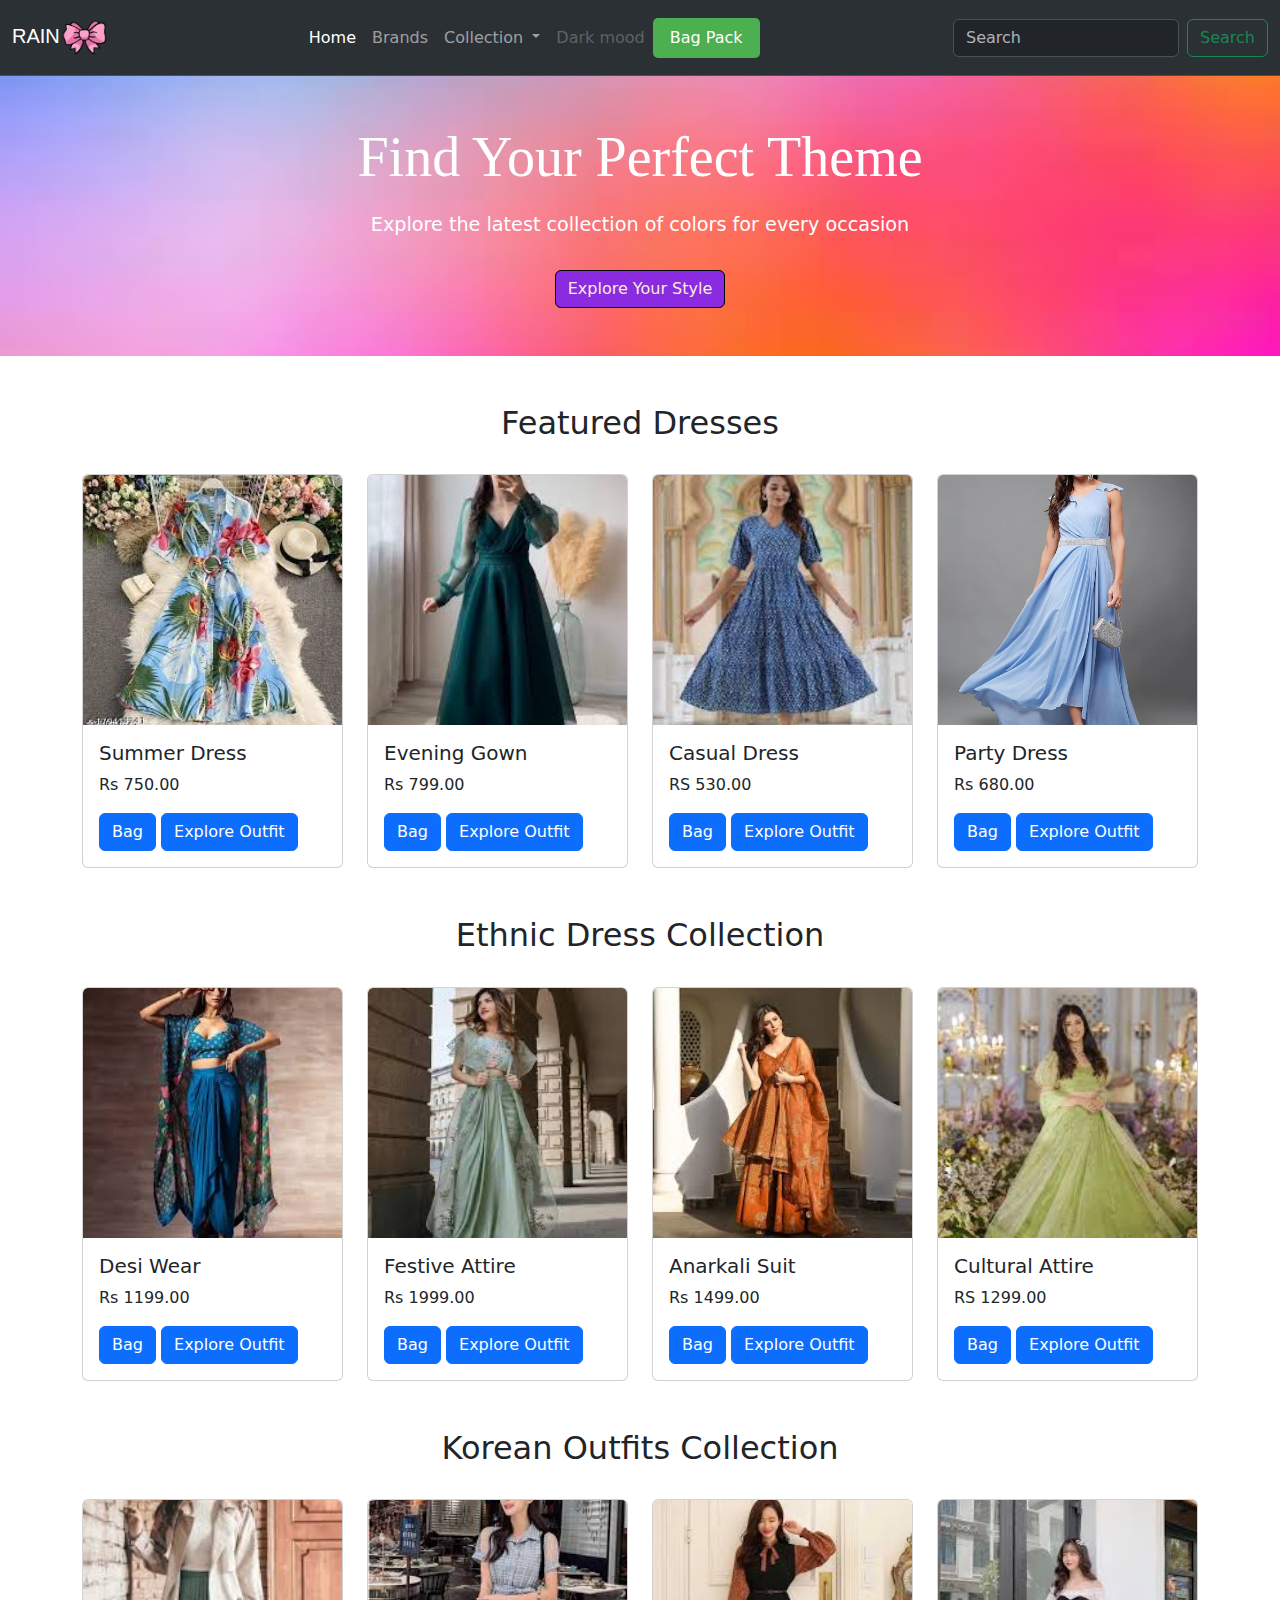
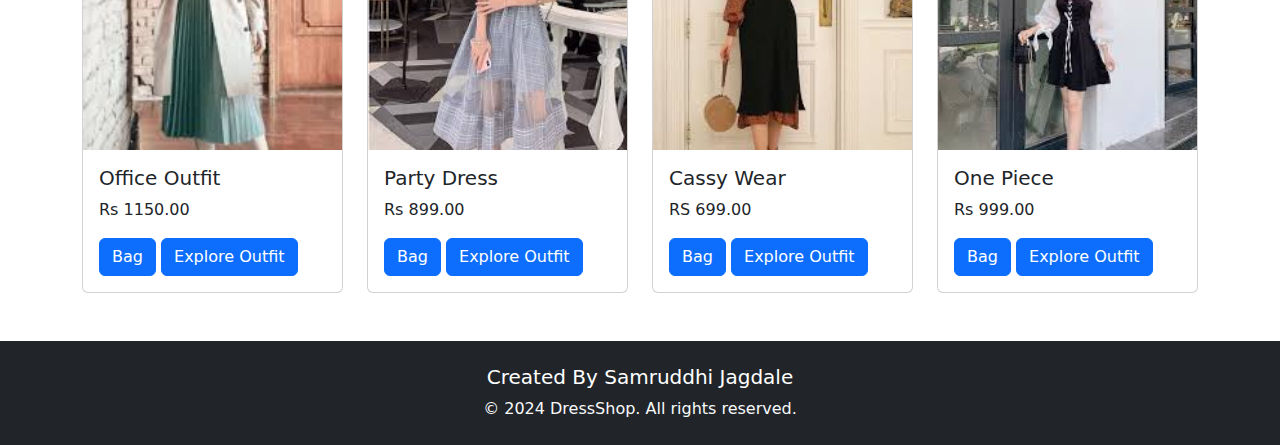
<file: Rainbow/index.html>
<!doctype html>
<html lang="en">
  <head>
    <meta charset="utf-8">
    <meta name="viewport" content="width=device-width, initial-scale=1">
    <link rel="icon" href="images-removebg-preview.png" type="image/x-icon">
    <title>RAINBOW</title>
    <link rel="stylesheet" href="Style.css">
    <link href="https://cdn.jsdelivr.net/npm/bootstrap@5.3.3/dist/css/bootstrap.min.css" rel="stylesheet" integrity="sha384-QWTKZyjpPEjISv5WaRU9OFeRpok6YctnYmDr5pNlyT2bRjXh0JMhjY6hW+ALEwIH" crossorigin="anonymous">
  </head>
  <body>
   <!-- coding start -->
<!-- start navbar -->

<nav class="navbar navbar-expand-lg bg-body-tertiary navbar bg-dark border-bottom border-body" data-bs-theme="dark" >
    <div class="container-fluid">
      <a class="navbar-brand" style="font-family:'Lucida Sans', 'Lucida Sans Regular', 'Lucida Grande', 'Lucida Sans Unicode', Geneva, Verdana, sans-serif;" href="#">RAIN<img src="images-removebg-preview.png" style="width: 18%; "></a>
      <button class="navbar-toggler" type="button" data-bs-toggle="collapse" data-bs-target="#navbarSupportedContent" aria-controls="navbarSupportedContent" aria-expanded="false" aria-label="Toggle navigation">
        <span class="navbar-toggler-icon"></span>
      </button>
      <div class="collapse navbar-collapse" id="navbarSupportedContent">
        <ul class="navbar-nav me-auto mb-2 mb-lg-0">
          <li class="nav-item">
            <a class="nav-link active" aria-current="page" href="#">Home</a>
          </li>
          <li class="nav-item">
            <a class="nav-link" href="#">Brands</a>
          </li>
          <li class="nav-item dropdown">
            <a class="nav-link dropdown-toggle" href="#" role="button" data-bs-toggle="dropdown" aria-expanded="false">
              Collection
            </a>
            <ul class="dropdown-menu">
              <li><a class="dropdown-item" href="#Featured_Dresses">Featured Dresses</a></li>
              <li><a class="dropdown-item" href="#Ethnic_Dress">Ethnic Dress</a></li>
              <li><a class="dropdown-item" href="#Korean_Outfits">Korean_Outfits</a></li>
              <li><hr class="dropdown-divider"></li>
              <li><a class="dropdown-item" href="#">Matlook</a></li>
            </ul>
          </li>
          <li class="nav-item">
            <a class="nav-link disabled" aria-disabled="true">Dark mood</a>
          </li>
            <button id="open-cart-btn" class="cart-btn">Bag Pack</button>
        </ul>
        <form class="d-flex" role="search">
          
          <input class="form-control me-2" type="search" placeholder="Search" aria-label="Search">
          <button class="btn btn-outline-success" type="submit">Search</button>
          
        </form>
      </div>
    </div>
  </nav>
 <!-- end navbar -->
  <!-- start cart -->
  <div id="cart" class="cart">
    <button id="close-cart-btn" class="close-btn">&times;</button>
    <h2>Bag Pack</h2>
    <div class="cart-items">
       
    </div>
    <div class="cart-total">
        <h3>Total: <span id="total-price">Rs 960</span></h3>
    </div>
</div>
   
   <!-- end cart -->
 <header class="hero bg-primary text-white text-center py-5">
  <div class="container">
      <h1 class="display-4">Find Your Perfect Theme</h1>
      <p class="lead">Explore the latest collection of colors for every occasion</p>
      <a href="#Featured_Dresses" class="btn btn-primary1" style="font-size: 100%; color: antiquewhite;background-color:blueviolet ; border-color: black;">Explore Your Style</a>
  </div>
</header>

<!-- slider start -->
<!-- <div id="carouselExampleIndicators" class="carousel slide">
    <div class="carousel-indicators">
      <button type="button" data-bs-target="#carouselExampleIndicators" data-bs-slide-to="0" class="active" aria-current="true" aria-label="Slide 1"></button>
      <button type="button" data-bs-target="#carouselExampleIndicators" data-bs-slide-to="1" aria-label="Slide 2"></button>
      <button type="button" data-bs-target="#carouselExampleIndicators" data-bs-slide-to="2" aria-label="Slide 3"></button>
    </div>
    <div class="carousel-inner">
      <div class="carousel-item active">
        <img  src="d12.jfif" class="d-block w-100" alt="...">
      </div>
      <div class="carousel-item">
        <img src="d6.jfif" class="d-block w-100" alt="...">
      </div>
      <div class="carousel-item">
        <img src="d9.jfif" class="d-block w-100" alt="...">
      </div>
    </div>
    <button class="carousel-control-prev" type="button" data-bs-target="#carouselExampleIndicators" data-bs-slide="prev">
      <span class="carousel-control-prev-icon" aria-hidden="true"></span>
      <span class="visually-hidden">Previous</span>
    </button>
    <button class="carousel-control-next" type="button" data-bs-target="#carouselExampleIndicators" data-bs-slide="next">
      <span class="carousel-control-next-icon" aria-hidden="true"></span>
      <span class="visually-hidden">Next</span>
    </button>
  </div> -->
<!-- slider end -->

<!-- Featured Products Section -->
<section class="container my-5">
  <h2 id="Featured_Dresses" class="text-center">Featured Dresses</h2><br>
  <div class="row">
      <div class="col-lg-3 col-md-4 col-sm-6">
          <div class="card">
              <img src="d1.jfif" class="card-img-top" alt="Dress 1">
              <div class="card-body">
                  <h5 class="card-title">Summer Dress</h5>
                  <p class="card-text">Rs 750.00</p>
                  <a href="#" class="btn btn-primary">Bag</a>
                  <a href="page1.html" class="btn btn-primary">Explore Outfit</a>
              </div>
          </div>
      </div>

      <div class="col-lg-3 col-md-4 col-sm-6">
          <div class="card">
              <img src="d2.jfif" class="card-img-top" alt="Dress 2">
              <div class="card-body">
                  <h5 class="card-title">Evening Gown</h5>
                  <p class="card-text">Rs 799.00</p>
                  <a href="#" class="btn btn-primary">Bag</a>
                  <a href="page2.html" class="btn btn-primary">Explore Outfit</a>
                </div>
          </div>
      </div>

      <div class="col-lg-3 col-md-4 col-sm-6">
          <div class="card">
              <img src="d3.jfif" class="card-img-top" alt="Dress 3">
              <div class="card-body">
                  <h5 class="card-title">Casual Dress</h5>
                  <p class="card-text">RS 530.00</p>
                  <a href="#" class="btn btn-primary">Bag</a>
                  <a href="#" class="btn btn-primary">Explore Outfit</a>
              </div>
          </div>
      </div>

      <div class="col-lg-3 col-md-4 col-sm-6">
          <div class="card">
              <img src="d4.webp" class="card-img-top" alt="Dress 4">
              <div class="card-body">
                  <h5 class="card-title">Party Dress</h5>
                  <p class="card-text">Rs 680.00</p>
                  <a href="#" class="btn btn-primary">Bag</a>
                  <a href="#" class="btn btn-primary">Explore Outfit</a>
              </div>
          </div>
      </div>
  </div>
</section>

<section class="container my-5">
  <h2 id="Ethnic_Dress"class="text-center">Ethnic Dress Collection</h2><br>
  <div class="row">
      <div class="col-lg-3 col-md-4 col-sm-6">
          <div class="card">
              <img src="d5.jfif" class="card-img-top" alt="Dress 1">
              <div class="card-body">
                  <h5 class="card-title">Desi Wear</h5>
                  <p class="card-text">Rs 1199.00</p>
                  <a href="#" class="btn btn-primary">Bag</a>
                  <a href="#" class="btn btn-primary">Explore Outfit</a>
              </div>
          </div>
      </div>

      <div class="col-lg-3 col-md-4 col-sm-6">
          <div class="card">
              <img src="d6.jfif" class="card-img-top" alt="Dress 2">
              <div class="card-body">
                  <h5 class="card-title">Festive Attire</h5>
                  <p class="card-text">Rs 1999.00</p>
                  <a href="#" class="btn btn-primary">Bag</a>
                  <a href="#" class="btn btn-primary">Explore Outfit</a>
              </div>
          </div>
      </div>

      <div class="col-lg-3 col-md-4 col-sm-6">
          <div class="card">
              <img src="d7.jfif" class="card-img-top" alt="Dress 3">
              <div class="card-body">
                  <h5 class="card-title">Anarkali Suit</h5>
                  <p class="card-text">Rs 1499.00</p>
                  <a href="#" class="btn btn-primary">Bag</a>
                  <a href="#" class="btn btn-primary">Explore Outfit</a>
                </div>
          </div>
      </div>

      <div class="col-lg-3 col-md-4 col-sm-6">
          <div class="card">
              <img src="d8.jfif" class="card-img-top" alt="Dress 4">
              <div class="card-body">
                  <h5 class="card-title">Cultural Attire</h5>
                  <p class="card-text">RS 1299.00</p>
                  <a href="#" class="btn btn-primary">Bag</a>
                  <a href="#" class="btn btn-primary">Explore Outfit</a>
              </div>
          </div>
      </div>
  </div>
</section>
<section class="container my-5">
  <h2 id="Korean_Outfits" class="text-center">Korean Outfits Collection</h2><br>
  <div class="row">
      <div class="col-lg-3 col-md-4 col-sm-6">
          <div class="card">
              <img src="d9.jfif" class="card-img-top" alt="Dress 1">
              <div class="card-body">
                  <h5 class="card-title">Office Outfit</h5>
                  <p class="card-text">Rs 1150.00</p>
                  <a href="#" class="btn btn-primary">Bag</a>
                  <a href="#" class="btn btn-primary">Explore Outfit</a>
              </div>
          </div>
      </div>

      <div class="col-lg-3 col-md-4 col-sm-6">
          <div class="card">
              <img src="d10.jfif" class="card-img-top" alt="Dress 2">
              <div class="card-body">
                  <h5 class="card-title">Party Dress</h5>
                  <p class="card-text">Rs 899.00</p>
                  <a href="#" class="btn btn-primary">Bag</a>
                  <a href="#" class="btn btn-primary">Explore Outfit</a>
                </div>
          </div>
      </div>

      <div class="col-lg-3 col-md-4 col-sm-6">
          <div class="card">
              <img src="d11.jfif" class="card-img-top" alt="Dress 3">
              <div class="card-body">
                  <h5 class="card-title">Cassy Wear</h5>
                  <p class="card-text">RS 699.00</p>
                  <a href="#" class="btn btn-primary">Bag</a>
                  <a href="#" class="btn btn-primary">Explore Outfit</a>
              </div>
          </div>
      </div>

      <div class="col-lg-3 col-md-4 col-sm-6">
          <div class="card">
              <img src="d12.jfif" class="card-img-top" alt="Dress 4">
              <div class="card-body">
                  <h5 class="card-title">One Piece</h5>
                  <p class="card-text">Rs 999.00</p>
                  <a href="#" class="btn btn-primary">Bag</a>
                  <a href="#" class="btn btn-primary">Explore Outfit</a>
              </div>
          </div>
      </div>
  </div>
</section>


<!-- Footer -->
<footer class="bg-dark text-white text-center py-4">
  <h5>Created By Samruddhi Jagdale</h5>
  <p>&copy; 2024 DressShop. All rights reserved.</p>
</footer>

<!-- Bootstrap JS, Popper.js, and jQuery -->
<script src="https://code.jquery.com/jquery-3.5.1.slim.min.js"></script>
<script src="https://cdn.jsdelivr.net/npm/@popperjs/core@2.9.2/dist/umd/popper.min.js"></script>
<script src="https://stackpath.bootstrapcdn.com/bootstrap/4.5.2/js/bootstrap.min.js"></script>




    <!-- codding end -->
    <script src="https://cdn.jsdelivr.net/npm/bootstrap@5.3.3/dist/js/bootstrap.bundle.min.js" integrity="sha384-YvpcrYf0tY3lHB60NNkmXc5s9fDVZLESaAA55NDzOxhy9GkcIdslK1eN7N6jIeHz" crossorigin="anonymous"></script>
    <script src="js.js"></script>
  
</body>
</html>
</file>
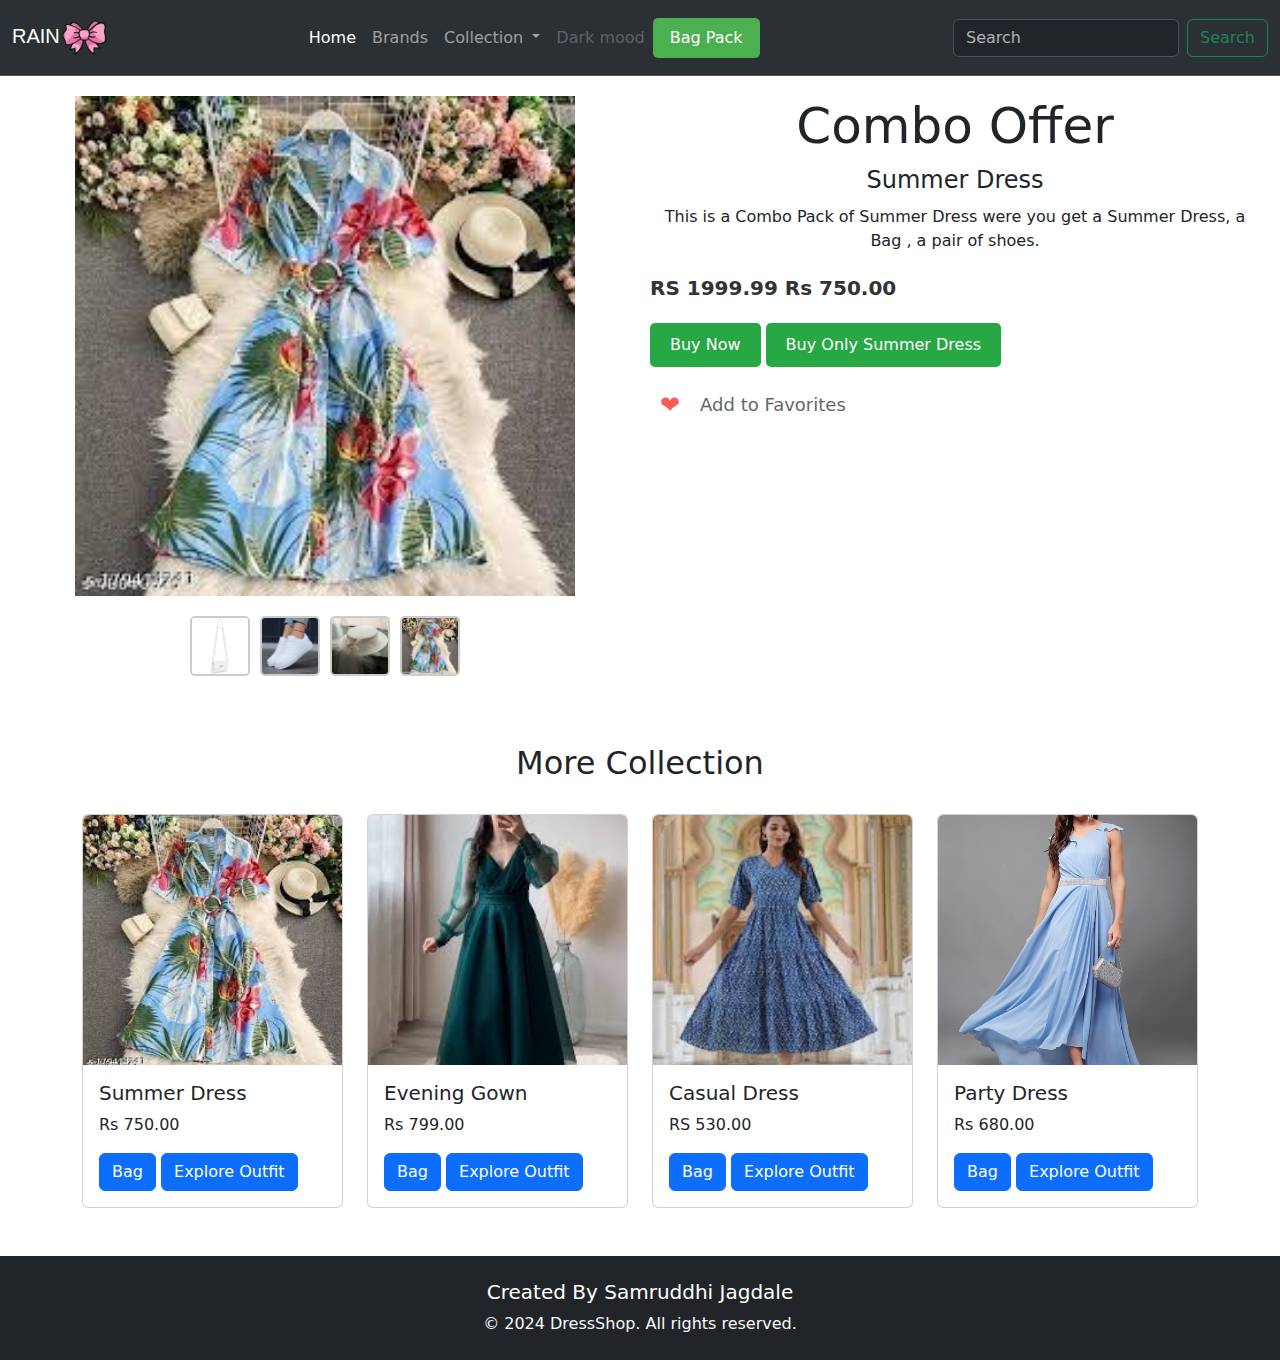
<file: Rainbow/page1.html>
<!doctype html>
<html lang="en">
  <head>
    <meta charset="utf-8">
    <meta name="viewport" content="width=device-width, initial-scale=1">
    <link rel="icon" href="images-removebg-preview.png" type="image/x-icon">
    <title>RAINBOW</title>
    <link rel="stylesheet" href="Style.css">
    <link href="https://cdn.jsdelivr.net/npm/bootstrap@5.3.3/dist/css/bootstrap.min.css" rel="stylesheet" integrity="sha384-QWTKZyjpPEjISv5WaRU9OFeRpok6YctnYmDr5pNlyT2bRjXh0JMhjY6hW+ALEwIH" crossorigin="anonymous">
  </head>
  <body>
   <!-- coding start -->
<!-- start navbar -->

<nav class="navbar navbar-expand-lg bg-body-tertiary navbar bg-dark border-bottom border-body" data-bs-theme="dark" >
    <div class="container-fluid">
      <a class="navbar-brand" style="font-family:'Lucida Sans', 'Lucida Sans Regular', 'Lucida Grande', 'Lucida Sans Unicode', Geneva, Verdana, sans-serif;" href="#">RAIN<img src="images-removebg-preview.png" style="width: 18%; "></a>
      <button class="navbar-toggler" type="button" data-bs-toggle="collapse" data-bs-target="#navbarSupportedContent" aria-controls="navbarSupportedContent" aria-expanded="false" aria-label="Toggle navigation">
        <span class="navbar-toggler-icon"></span>
      </button>
      <div class="collapse navbar-collapse" id="navbarSupportedContent">
        <ul class="navbar-nav me-auto mb-2 mb-lg-0">
          <li class="nav-item">
            <a class="nav-link active" aria-current="page" href="index.html">Home</a>
          </li>
          <li class="nav-item">
            <a class="nav-link" href="#">Brands</a>
          </li>
          <li class="nav-item dropdown">
            <a class="nav-link dropdown-toggle" href="#" role="button" data-bs-toggle="dropdown" aria-expanded="false">
              Collection
            </a>
            <ul class="dropdown-menu">
              <li><a class="dropdown-item" href="#Featured_Dresses">Featured Dresses</a></li>
              <li><a class="dropdown-item" href="#Ethnic_Dress">Ethnic Dress</a></li>
              <li><a class="dropdown-item" href="#Korean_Outfits">Korean_Outfits</a></li>
              <li><hr class="dropdown-divider"></li>
              <li><a class="dropdown-item" href="#">Matlook</a></li>
            </ul>
          </li>
          <li class="nav-item">
            <a class="nav-link disabled" aria-disabled="true">Dark mood</a>
          </li>
            <button id="open-cart-btn" class="cart-btn">Bag Pack</button>
        </ul>
        <form class="d-flex" role="search">
          
          <input class="form-control me-2" type="search" placeholder="Search" aria-label="Search">
          <button class="btn btn-outline-success" type="submit">Search</button>
          
        </form>
      </div>
    </div>
  </nav>
 <!-- end navbar -->
  <!-- start cart -->
  <div id="cart" class="cart">
    <button id="close-cart-btn" class="close-btn">&times;</button>
    <h2>Bag Pack</h2>
    <div class="cart-items">
       
    </div>
    <div class="cart-total">
        <h3>Total: <span id="total-price">Rs 960</span></h3>
    </div>
</div>
   
   <!-- end cart -->
    <!-- start product page -->
   <div class="product-page">
    <div class="left-section">
        <div class="image-slider">
            <img id="productImage" src="d1.jfif" alt="Product Image">
        </div>
        <div class="thumbnail-nav">
            <img src="dp1.jfif" alt="image" class="thumb" onclick="changeImage('dp1.jfif')">
            <img src="ds1.jfif" alt="image" class="thumb" onclick="changeImage('ds1.jfif')">
            <img src="dc1.jpg" alt="image" class="thumb" onclick="changeImage('dc1.jpg')">
            <img src="d1.jfif" alt="image" class="thumb" onclick="changeImage('d1.jfif')">
        </div>
    </div>
    
    <div class="right-section">
        <h1 style="font-size: 50px; text-align: center;">Combo Offer</h1>
        <h1 style="text-align: center;">Summer Dress</h1>
        <p  style="text-align: center;"  class="product-description">
            This is a Combo Pack of Summer Dress were you get a Summer Dress, a Bag , a pair of shoes.
        </p>
        <div class="price">RS 1999.99             Rs 750.00</div>
        <button style="align-items: center;" class="buy-now">Buy Now</button>
        <button style="align-items: center;" class="buy-now">Buy Only Summer Dress </button>
        <div style="align-items: center;" class="favorite">
            <span id="favoriteIcon" class="heart" onclick="toggleFavorite()">&#10084;</span>
            <span id="favoriteText">Add to Favorites</span>
        </div>
    </div>
</div>
<!-- end product page -->
<section class="container my-5">
    <h2 id="Featured_Dresses" class="text-center">More Collection</h2><br>
    <div class="row">
        <div class="col-lg-3 col-md-4 col-sm-6">
            <div class="card">
                <img src="d1.jfif" class="card-img-top" alt="Dress 1">
                <div class="card-body">
                    <h5 class="card-title">Summer Dress</h5>
                    <p class="card-text">Rs 750.00</p>
                    <a href="#" class="btn btn-primary">Bag</a>
                    <a href="page1.html" class="btn btn-primary">Explore Outfit</a>
                </div>
            </div>
        </div>
  
        <div class="col-lg-3 col-md-4 col-sm-6">
            <div class="card">
                <img src="d2.jfif" class="card-img-top" alt="Dress 2">
                <div class="card-body">
                    <h5 class="card-title">Evening Gown</h5>
                    <p class="card-text">Rs 799.00</p>
                    <a href="#" class="btn btn-primary">Bag</a>
                    <a href="#" class="btn btn-primary">Explore Outfit</a>
                  </div>
            </div>
        </div>
  
        <div class="col-lg-3 col-md-4 col-sm-6">
            <div class="card">
                <img src="d3.jfif" class="card-img-top" alt="Dress 3">
                <div class="card-body">
                    <h5 class="card-title">Casual Dress</h5>
                    <p class="card-text">RS 530.00</p>
                    <a href="#" class="btn btn-primary">Bag</a>
                    <a href="#" class="btn btn-primary">Explore Outfit</a>
                </div>
            </div>
        </div>
  
        <div class="col-lg-3 col-md-4 col-sm-6">
            <div class="card">
                <img src="d4.webp" class="card-img-top" alt="Dress 4">
                <div class="card-body">
                    <h5 class="card-title">Party Dress</h5>
                    <p class="card-text">Rs 680.00</p>
                    <a href="#" class="btn btn-primary">Bag</a>
                    <a href="#" class="btn btn-primary">Explore Outfit</a>
                </div>
            </div>
        </div>
    </div>
  </section>
  





<!-- Footer -->
<footer class="bg-dark text-white text-center py-4">
    <h5>Created By Samruddhi Jagdale</h5>
    <p>&copy; 2024 DressShop. All rights reserved.</p>
  </footer>
  
  <!-- Bootstrap JS, Popper.js, and jQuery -->
  <script src="https://code.jquery.com/jquery-3.5.1.slim.min.js"></script>
  <script src="https://cdn.jsdelivr.net/npm/@popperjs/core@2.9.2/dist/umd/popper.min.js"></script>
  <script src="https://stackpath.bootstrapcdn.com/bootstrap/4.5.2/js/bootstrap.min.js"></script>
  
  
  
  
      <!-- codding end -->
      <script src="https://cdn.jsdelivr.net/npm/bootstrap@5.3.3/dist/js/bootstrap.bundle.min.js" integrity="sha384-YvpcrYf0tY3lHB60NNkmXc5s9fDVZLESaAA55NDzOxhy9GkcIdslK1eN7N6jIeHz" crossorigin="anonymous"></script>
      <script src="js.js"></script>
    
  </body>
  </html>
</file>
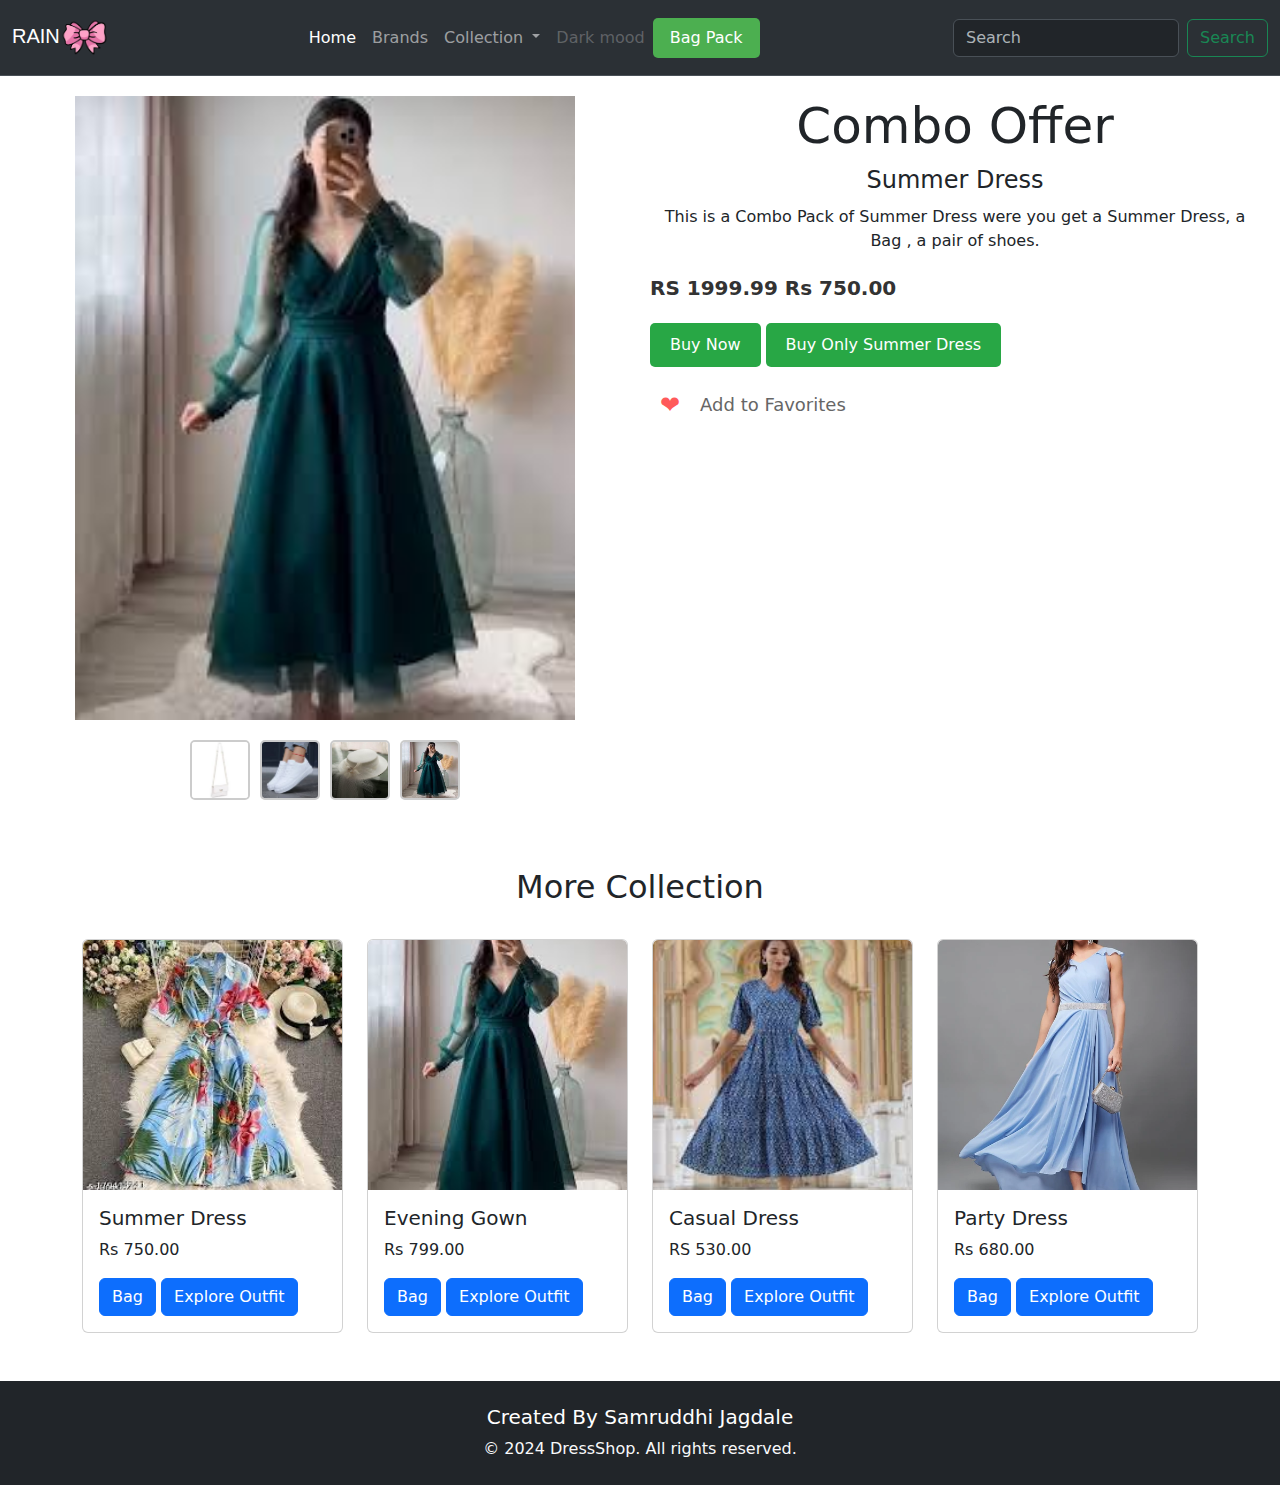
<file: Rainbow/page2.html>
<!doctype html>
<html lang="en">
  <head>
    <meta charset="utf-8">
    <meta name="viewport" content="width=device-width, initial-scale=1">
    <link rel="icon" href="images-removebg-preview.png" type="image/x-icon">
    <title>RAINBOW</title>
    <link rel="stylesheet" href="Style.css">
    <link href="https://cdn.jsdelivr.net/npm/bootstrap@5.3.3/dist/css/bootstrap.min.css" rel="stylesheet" integrity="sha384-QWTKZyjpPEjISv5WaRU9OFeRpok6YctnYmDr5pNlyT2bRjXh0JMhjY6hW+ALEwIH" crossorigin="anonymous">
  </head>
  <body>
   <!-- coding start -->
<!-- start navbar -->

<nav class="navbar navbar-expand-lg bg-body-tertiary navbar bg-dark border-bottom border-body" data-bs-theme="dark" >
    <div class="container-fluid">
      <a class="navbar-brand" style="font-family:'Lucida Sans', 'Lucida Sans Regular', 'Lucida Grande', 'Lucida Sans Unicode', Geneva, Verdana, sans-serif;" href="#">RAIN<img src="images-removebg-preview.png" style="width: 18%; "></a>
      <button class="navbar-toggler" type="button" data-bs-toggle="collapse" data-bs-target="#navbarSupportedContent" aria-controls="navbarSupportedContent" aria-expanded="false" aria-label="Toggle navigation">
        <span class="navbar-toggler-icon"></span>
      </button>
      <div class="collapse navbar-collapse" id="navbarSupportedContent">
        <ul class="navbar-nav me-auto mb-2 mb-lg-0">
          <li class="nav-item">
            <a class="nav-link active" aria-current="page" href="index.html">Home</a>
          </li>
          <li class="nav-item">
            <a class="nav-link" href="#">Brands</a>
          </li>
          <li class="nav-item dropdown">
            <a class="nav-link dropdown-toggle" href="#" role="button" data-bs-toggle="dropdown" aria-expanded="false">
              Collection
            </a>
            <ul class="dropdown-menu">
              <li><a class="dropdown-item" href="#Featured_Dresses">Featured Dresses</a></li>
              <li><a class="dropdown-item" href="#Ethnic_Dress">Ethnic Dress</a></li>
              <li><a class="dropdown-item" href="#Korean_Outfits">Korean_Outfits</a></li>
              <li><hr class="dropdown-divider"></li>
              <li><a class="dropdown-item" href="#">Matlook</a></li>
            </ul>
          </li>
          <li class="nav-item">
            <a class="nav-link disabled" aria-disabled="true">Dark mood</a>
          </li>
            <button id="open-cart-btn" class="cart-btn">Bag Pack</button>
        </ul>
        <form class="d-flex" role="search">
          
          <input class="form-control me-2" type="search" placeholder="Search" aria-label="Search">
          <button class="btn btn-outline-success" type="submit">Search</button>
          
        </form>
      </div>
    </div>
  </nav>
 <!-- end navbar -->
  <!-- start cart -->
  <div id="cart" class="cart">
    <button id="close-cart-btn" class="close-btn">&times;</button>
    <h2>Bag Pack</h2>
    <div class="cart-items">
       
    </div>
    <div class="cart-total">
        <h3>Total: <span id="total-price">Rs 960</span></h3>
    </div>
</div>
   
   <!-- end cart -->
    <!-- start product page -->
   <div class="product-page">
    <div class="left-section">
        <div class="image-slider">
            <img id="productImage" src="d2.jfif" alt="Product Image">
        </div>
        <div class="thumbnail-nav">
            <img src="dp1.jfif" alt="image" class="thumb" onclick="changeImage('dp1.jfif')">
            <img src="ds1.jfif" alt="image" class="thumb" onclick="changeImage('ds1.jfif')">
            <img src="dc1.jpg" alt="image" class="thumb" onclick="changeImage('dc1.jpg')">
            <img src="d2.jfif" alt="image" class="thumb" onclick="changeImage('d1.jfif')">
        </div>
    </div>
    
    <div class="right-section">
        <h1 style="font-size: 50px; text-align: center;">Combo Offer</h1>
        <h1 style="text-align: center;">Summer Dress</h1>
        <p  style="text-align: center;"  class="product-description">
            This is a Combo Pack of Summer Dress were you get a Summer Dress, a Bag , a pair of shoes.
        </p>
        <div class="price">RS 1999.99             Rs 750.00</div>
        <button style="align-items: center;" class="buy-now">Buy Now</button>
        <button style="align-items: center;" class="buy-now">Buy Only Summer Dress </button>
        <div style="align-items: center;" class="favorite">
            <span id="favoriteIcon" class="heart" onclick="toggleFavorite()">&#10084;</span>
            <span id="favoriteText">Add to Favorites</span>
        </div>
    </div>
</div>
<!-- end product page -->
<section class="container my-5">
    <h2 id="Featured_Dresses" class="text-center">More Collection</h2><br>
    <div class="row">
        <div class="col-lg-3 col-md-4 col-sm-6">
            <div class="card">
                <img src="d1.jfif" class="card-img-top" alt="Dress 1">
                <div class="card-body">
                    <h5 class="card-title">Summer Dress</h5>
                    <p class="card-text">Rs 750.00</p>
                    <a href="#" class="btn btn-primary">Bag</a>
                    <a href="page1.html" class="btn btn-primary">Explore Outfit</a>
                </div>
            </div>
        </div>
  
        <div class="col-lg-3 col-md-4 col-sm-6">
            <div class="card">
                <img src="d2.jfif" class="card-img-top" alt="Dress 2">
                <div class="card-body">
                    <h5 class="card-title">Evening Gown</h5>
                    <p class="card-text">Rs 799.00</p>
                    <a href="#" class="btn btn-primary">Bag</a>
                    <a href="#" class="btn btn-primary">Explore Outfit</a>
                  </div>
            </div>
        </div>
  
        <div class="col-lg-3 col-md-4 col-sm-6">
            <div class="card">
                <img src="d3.jfif" class="card-img-top" alt="Dress 3">
                <div class="card-body">
                    <h5 class="card-title">Casual Dress</h5>
                    <p class="card-text">RS 530.00</p>
                    <a href="#" class="btn btn-primary">Bag</a>
                    <a href="#" class="btn btn-primary">Explore Outfit</a>
                </div>
            </div>
        </div>
  
        <div class="col-lg-3 col-md-4 col-sm-6">
            <div class="card">
                <img src="d4.webp" class="card-img-top" alt="Dress 4">
                <div class="card-body">
                    <h5 class="card-title">Party Dress</h5>
                    <p class="card-text">Rs 680.00</p>
                    <a href="#" class="btn btn-primary">Bag</a>
                    <a href="#" class="btn btn-primary">Explore Outfit</a>
                </div>
            </div>
        </div>
    </div>
  </section>
  





<!-- Footer -->
<footer class="bg-dark text-white text-center py-4">
    <h5>Created By Samruddhi Jagdale</h5>
    <p>&copy; 2024 DressShop. All rights reserved.</p>
  </footer>
  
  <!-- Bootstrap JS, Popper.js, and jQuery -->
  <script src="https://code.jquery.com/jquery-3.5.1.slim.min.js"></script>
  <script src="https://cdn.jsdelivr.net/npm/@popperjs/core@2.9.2/dist/umd/popper.min.js"></script>
  <script src="https://stackpath.bootstrapcdn.com/bootstrap/4.5.2/js/bootstrap.min.js"></script>
  
  
  
  
      <!-- codding end -->
      <script src="https://cdn.jsdelivr.net/npm/bootstrap@5.3.3/dist/js/bootstrap.bundle.min.js" integrity="sha384-YvpcrYf0tY3lHB60NNkmXc5s9fDVZLESaAA55NDzOxhy9GkcIdslK1eN7N6jIeHz" crossorigin="anonymous"></script>
      <script src="js.js"></script>
    
  </body>
  </html>
</file>
<file: Rainbow/Style.css>
/* General Styling */
body {
    font-family: 'Arial', sans-serif;
}

/* Hero Section */
.hero {
    background-image: url('bg1.jfif');
    background-size: cover;
    background-position: center;
    color: white;
    padding: 100px 0;
}

.hero h1 {
    font-size: 3.5rem;
    margin-bottom: 20px;
    font-family: cursive;
}

.hero p {
    font-size: 1.2rem;
    margin-bottom: 30px;
}

/* Cards */
.card {
    border: none;
    border-radius: 10px;
    overflow: hidden;
    transition: 0.3s ease-in-out;
}

.card:hover {
    transform: scale(1.05);
    box-shadow: 0 4px 8px rgba(0, 0, 0, 0.2);
}

.card img {
    max-height: 250px;
    object-fit: cover;
    width: 100%;
}
.btn-primary{
    color:rgba(121, 214, 198, 0.5);
}
.btn-prim{
    color:rgba(121, 214, 198, 0.5);
}

/* Footer */
footer {
    background-color: #343a40;
}

footer p {
    margin: 0;
    color: #f8f9fa;
}

/* Responsive Design */
@media (max-width: 768px) {
    .hero h1 {
        font-size: 2.5rem;
    }

    .hero p {
        font-size: 1rem;
    }
}
body {
    font-family: Arial, sans-serif;
    margin: 0;
    padding: 0;
    background-color: #f5f5f5;
    height: 100vh;
}

.cart-btn {
    top: 20px;
    right: 5%;
    background-color: #4CAF50;
    color: white;
    border: none;
    padding: 6px 17px;
    cursor: pointer;
    border-radius: 5px;
}

.cart-btn:hover {
    background-color: #45a049;
}

.cart {
    position: fixed;
    top: 0;
    right: -100%;
    width: 350px;
    height: 100%;
    background-color: white;
    box-shadow: -2px 0 5px rgba(0,0,0,0.2);
    padding: 20px;
    transition: right 0.3s ease;
    z-index: 1000;
}

.cart.open {
    right: 0;
}

.close-btn {
    background: none;
    border: none;
    font-size: 24px;
    cursor: pointer;
    position: absolute;
    top: 20px;
    left: 20px;
}

.cart h2 {
    margin-top: 60px;
    text-align: center;
}

.cart-item {
    display: flex;
    justify-content: space-between;
    align-items: center;
    margin-bottom: 15px;
}

.cart-item input.quantity {
    width: 50px;
    text-align: center;
}

.cart-item span.price {
    font-weight: bold;
}

.cart-total {
    margin-top: 20px;
    text-align: center;
}

button.remove-btn {
    background-color: #ff4b5c;
    color: white;
    border: none;
    padding: 5px 10px;
    cursor: pointer;
    border-radius: 5px;
}

button.remove-btn:hover {
    background-color: #ff6b7a;
}
* {
    margin: 0;
    padding: 0;
    box-sizing: border-box;
}

body {
    font-family: Arial, sans-serif;
}

.product-page {
    display: flex;
    padding: 20px;
    justify-content: center;
}

.left-section {
    flex: 1;
    padding-right: 20px;
}

.image-slider {
    width: 100%;
    display: flex;
    justify-content: center;
    margin-bottom: 20px;
}

.image-slider img {
    width: 100%;
    max-width: 500px;
    height: auto;
    transition: transform 0.5s ease;
}

.thumbnail-nav {
    display: flex;
    justify-content: center;
    margin-top: 10px;
}

.thumbnail-nav .thumb {
    width: 60px;
    height: 60px;
    margin: 0 5px;
    cursor: pointer;
    border: 2px solid #ccc;
    border-radius: 5px;
    transition: transform 0.3s ease;
}

.thumbnail-nav .thumb:hover {
    transform: scale(1.1);
}

.right-section {
    flex: 1;
}

.right-section h1 {
    font-size: 24px;
    margin-bottom: 10px;
}

.product-description {
    font-size: 16px;
    margin-bottom: 20px;
}

.price {
    font-size: 20px;
    color: #333;
    font-weight: bold;
    margin-bottom: 20px;
}

.buy-now {
    padding: 10px 20px;
    background-color: #28a745;
    color: #fff;
    border: none;
    border-radius: 5px;
    cursor: pointer;
    font-size: 16px;
    margin-bottom: 20px;
}

.buy-now:hover {
    background-color: #218838;
}

.favorite {
    display: flex;
    align-items: center;
    font-size: 18px;
    color: #666;
    cursor: pointer;
}

.favorite .heart {
    color: #ff5a5a;
    font-size: 24px;
    margin-right: 10px;
}

.favorite .heart.liked {
    color: #ff0000;
}

.favorite span {
    margin-left: 10px;
}
</file>
